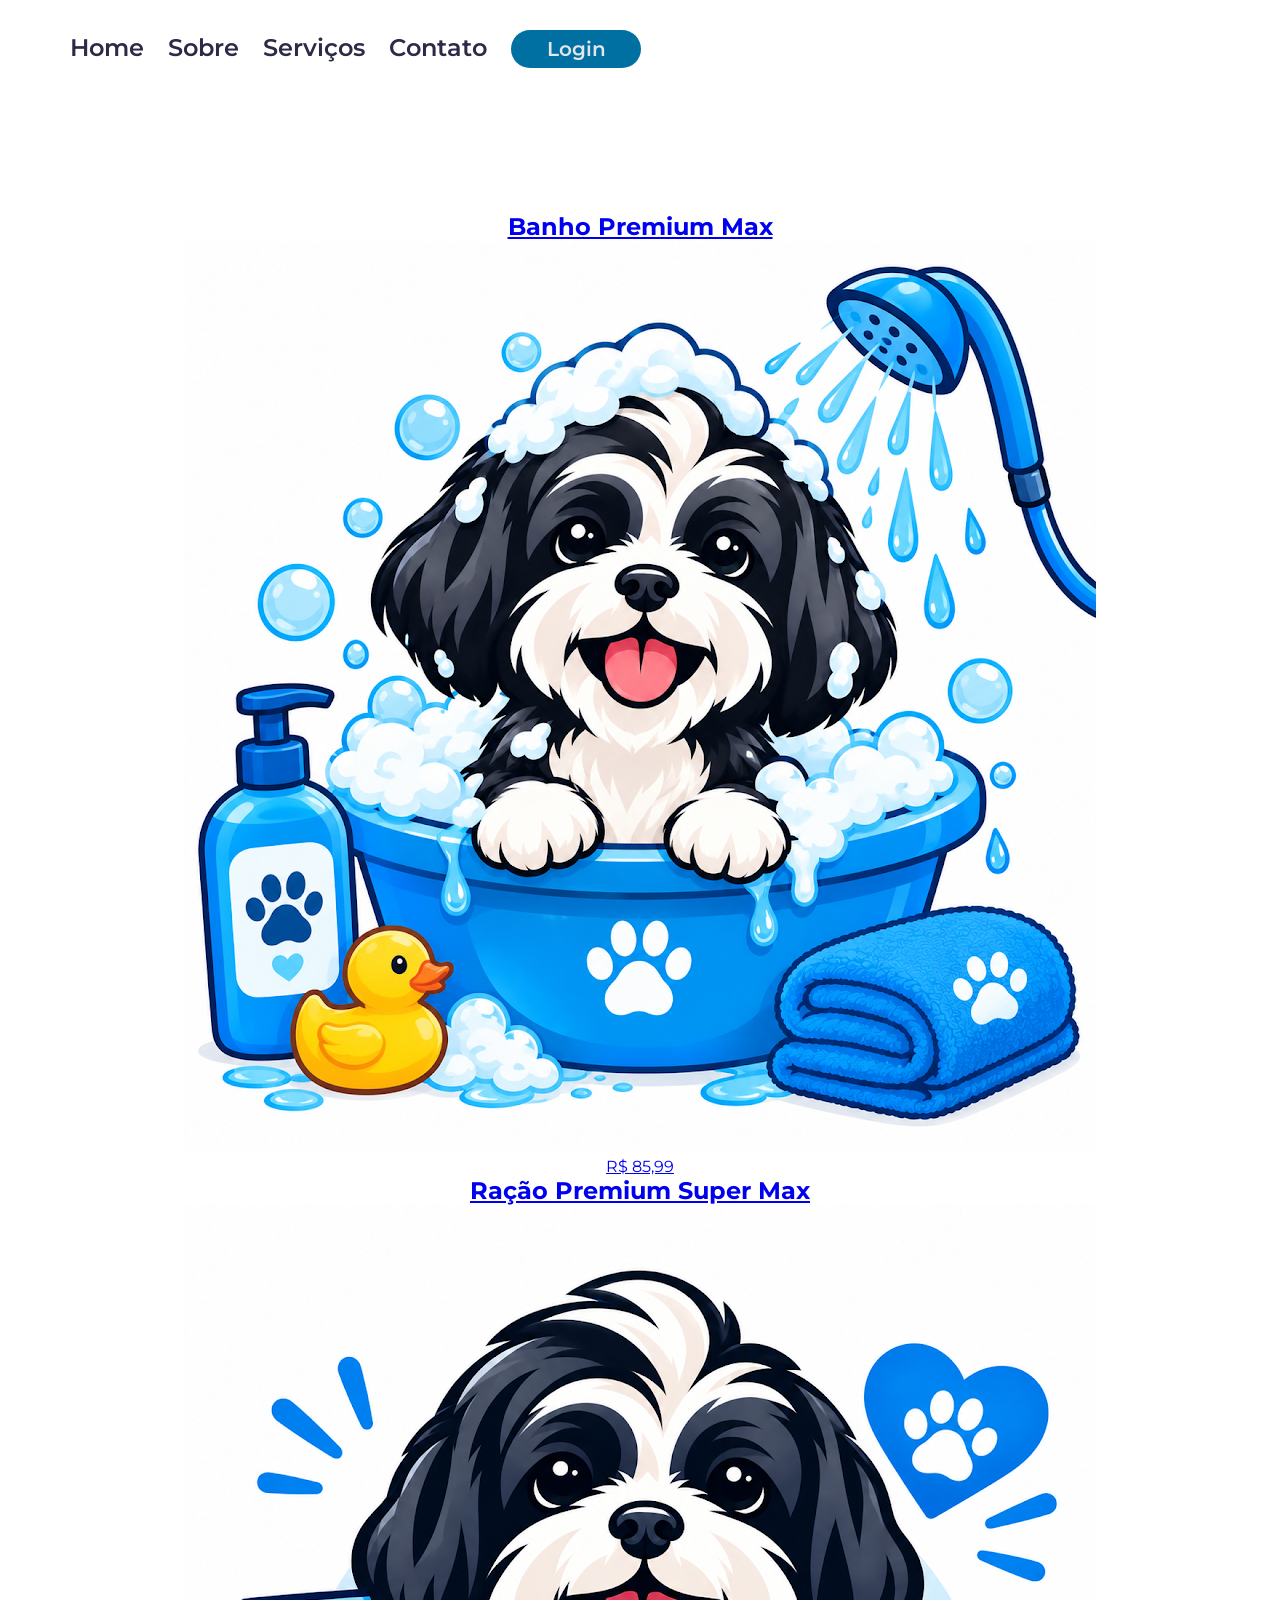
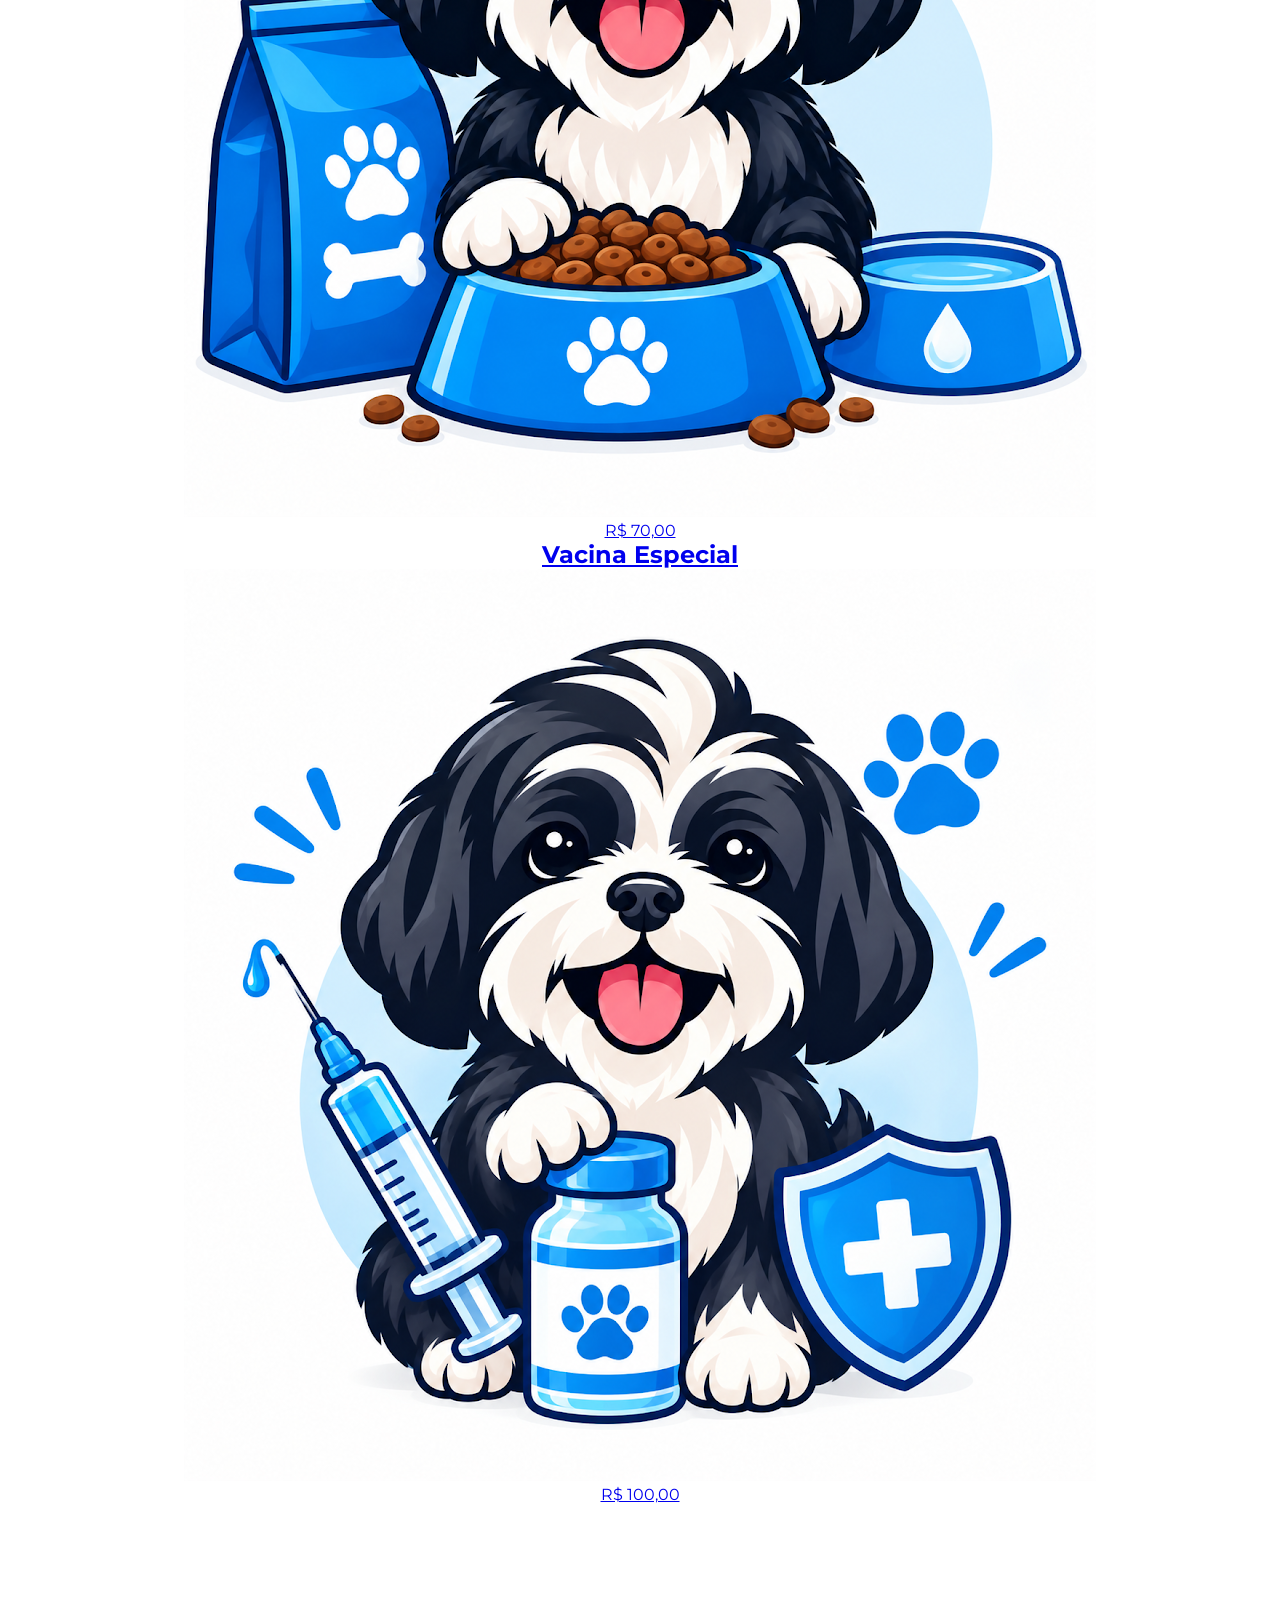
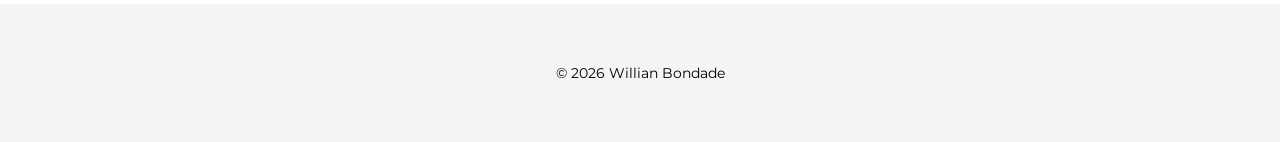
<file: servicos.html>
<!DOCTYPE html>
<html lang="en">

<head>
    <meta charset="UTF-8">
    <meta name="viewport" content="width=device-width, initial-scale=1.0">
    <title>Pet Willian</title>
    <link rel="stylesheet" href="style.css">
    <link rel="preconnect" href="https://fonts.googleapis.com">
    <link rel="preconnect" href="https://fonts.gstatic.com" crossorigin>
    <link href="https://fonts.googleapis.com/css2?family=Montserrat:ital,wght@0,100..900;1,100..900&display=swap"
        rel="stylesheet">
</head>

<body>
    <header>
         <nav>
            <ul>
                <li><a href="index.html" class="link-menu">Home</a></li>
                <li><a href="#" class="link-menu">Sobre</a></li>
                <li><a href="servicos.html" class="link-menu">Serviços</a></li>
                <li><a href="contato.html" class="link-menu">Contato</a></li>
            </ul>
        </nav>
        <button class="botao-login">Login</button>
    </header>
    <main>
        <!-- abre uma nova aba target="_blank" -->
         <!-- define o link  href="compra.html" -->
        <ul class="servicos">
            <li><a target="_blank" href="compra.html" class="lista-servicos">
                    <h2 class="h2-servicos">Banho Premium Max</h2>
                    <img src="img/banho.png" class="img-card">
                    <p class="preco">R$ 85,99</p>
                </a></li>
            <li><a target="_blank" href="compra.html" class="lista-servicos">
                    <h2 class="h2-servicos">Ração Premium Super Max</h2>
                    <img src="img/racao.png" class="img-card">
                    <p class="preco">R$ 70,00</p>
                </a></li>
            <li><a target="_blank" href="compra.html" class="lista-servicos">
                    <h2 class="h2-servicos">Vacina Especial</h2>
                    <img src="img/vacina.png" class="img-card">
                    <p class="preco">R$ 100,00</p>
                </a></li>
        </ul>
  
    </main>
        
    <footer>
        <p>&copy; 2026 Willian Bondade</p>
    </footer>
    <script src="app.js"></script>
</body>

</html>
</file>
<file: style.css>
*{

        margin:0;
        padding:0;
        box-sizing: border-box;
        font-family: 'montserrat', sans-serif;

}
li{
     display:inline-block;
}
nav{
     display:inline-block;
     
}
header{
     margin:30px 0px 144px 70px
}
.link-menu{
     font-weight: 600;
     font-size: 24px;
     line-height: 28px;
     margin: 0 20px 0 0 ;
     cursor: pointer;
     color: #2b2a47;
     transition: opacity 0.2s;
     text-decoration: none
}
a:hover{
     opacity: 0.8;
}

.botao-login{
     width:130px;
     height:38px ;
     border-radius: 20px;
     background: #006fa2;
     border:none;
     font-size: 20px;
     font-weight: 600;
     color: rgb(227, 231, 235);
     transition: opacity 0.2s;
}

.botao-login.botao-login:hover{
     opacity: 0.8;
     color:black;
}

.logo{
     width: 40%;
     max-width: 430px;
     display: inline-block;
     vertical-align: middle;
margin:0 5%;

}
.texto{
     width: 40%;
     display:inline-block;
     vertical-align: middle;
     margin:0 0 0 5%;
     text-align: left;
}
main{
     text-align: center;
}
.botao-explore{
     width: 110px;
     height: 34px;
     cursor: pointer;
     background: #8dff71;
     border:none;
     border-radius: 20px;
     font-size: 20px;
     font-weight: 500;
     box-shadow: 0 4px 5px rgba(0,0,0, 0.2);
     transition: opacity 0.3s;
}

.botao-explore:hover {
opacity: 0.7;
}

.titulo{
     font-size: 35px;
     font-weight: 900;
     color:#0903b9;
}
.sub-titulo{
     color: #2a3747;
     line-height: 1.5;
     font-size: 25px;
}
.paragrafo{
     font-size: 16px;
     font-weight: 400;
     line-height: 24px;
     color:#2a3747;
     text-align: justify;
     margin: 20px 0 40px 0;
     max-width: 500px;
}
footer{
     text-align: center;
     background: #f4f4f4;
     padding: 60px;
     font-size: 14px;
     margin-top: 100px;
}                   



.img-dog{
     display: block;
     width: 70%;
     height: 450px;
     object-fit: cover;
     margin: 80px auto 0 auto;
     border-radius: 18px;
}

@media (max-width:768px){
     header{
     margin:30px 0px 60px 0;
     text-align: center;
     width: 100%;
}

a{
     font-weight: 500;
     font-size: 16px;
     line-height: 28px;
     margin: 0 5px 0 0 ;
}

.botao-login{
     width:90px;
     height:32px ;
     border-radius: 15px;
     
     font-size: 18px;
     font-weight: 600;
}

.logo{
     width: 40%;
     display:block;
     margin: 0 auto 50px auto;
}
.texto{
     width: 40%;
     text-align: center;
}

.titulo{
     font-size: 35px;
     font-weight: 900;
     color:#0903b9;
}
     .img-dog{
         max-height: 250px;
     }

}
</file>
